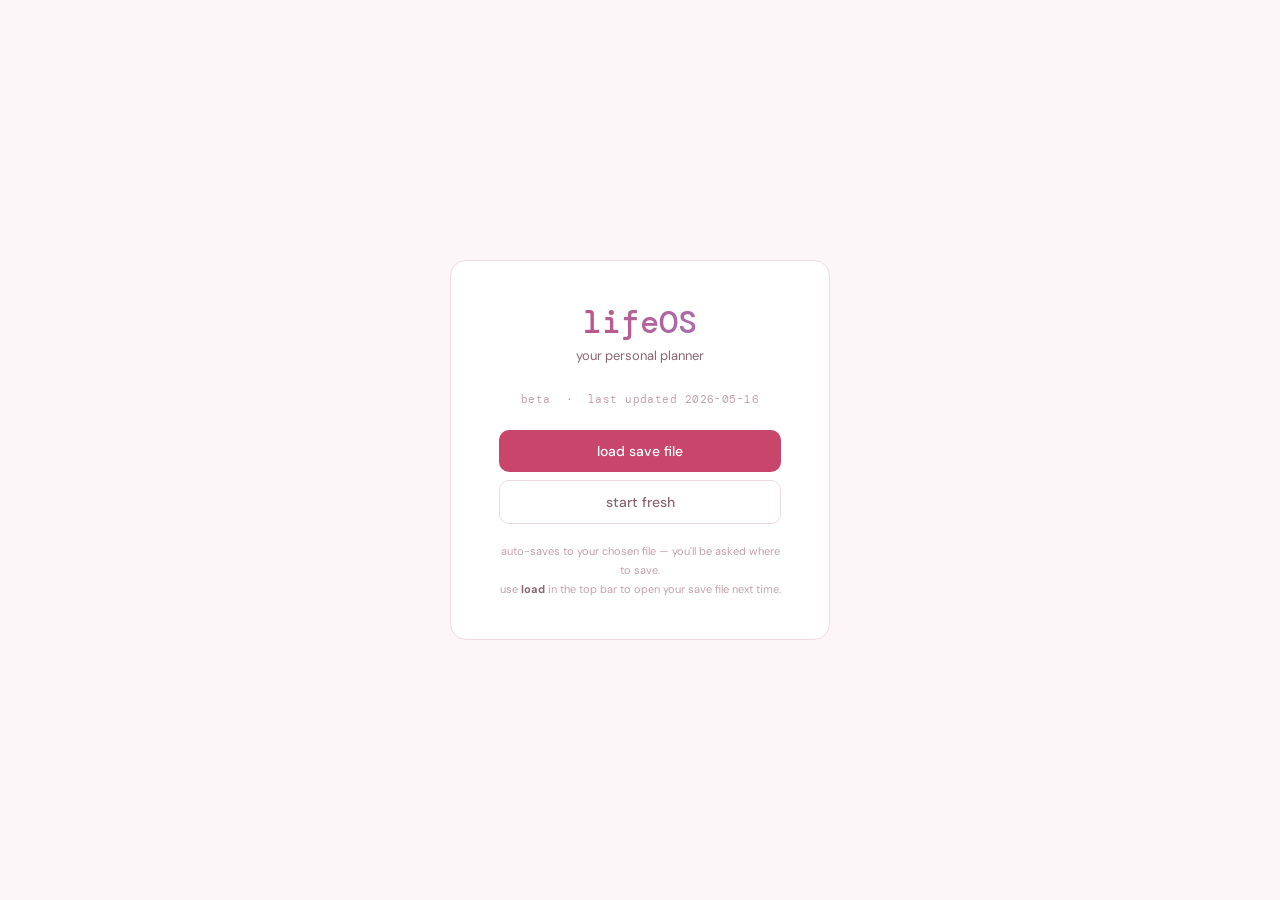
<file: index.html>
<!DOCTYPE html>
<html lang="en">
<head>
<meta charset="UTF-8">
<meta name="viewport" content="width=device-width, initial-scale=1.0">
<title>lifeOS</title>
<script>if(/Mobi|Android|iPhone|iPad/i.test(navigator.userAgent))window.location.replace('mobile.html');</script>
<link rel="stylesheet" href="desktop.css">
</head>
<body>

<!-- SPLASH -->
<div id="splash">
  <div class="splash-card">
    <div class="splash-logo">life<span style="color:var(--accent)">OS</span></div>
    <div class="splash-sub">your personal planner</div>
    <div class="splash-version">beta &nbsp;·&nbsp; last updated 2026-05-16</div>
    <input type="file" accept=".json" id="splash-file-input" onchange="loadFile(event)" style="display:none">
    <button class="splash-btn primary" onclick="document.getElementById('splash-file-input').click()">load save file</button>
    <button class="splash-btn ghost" onclick="startFresh()">start fresh</button>
    <div class="splash-hint">
      auto-saves to your chosen file — you'll be asked where to save.<br>
      use <strong style="color:var(--text2)">load</strong> in the top bar to open your save file next time.
    </div>
  </div>
</div>

<!-- APP -->
<div id="app" style="display:none;flex-direction:column;height:100vh">

  <div class="topbar">
    <span class="logo" onclick="cursor=new Date(today);setView('week')" style="cursor:pointer" title="jump to today">life<span>OS</span></span>
    <div class="vbtns">
      <button class="vbtn active" onclick="setView('week')">week</button>
      <button class="vbtn" onclick="setView('month')">month</button>
      <button class="vbtn" onclick="setView('year')">year</button>
      <button class="vbtn" onclick="setView('finance')">finance</button>
      <button class="vbtn" onclick="setView('savings')">savings</button>
      <button class="vbtn" id="period-vbtn" onclick="setView('period')" style="display:none">period</button>
    </div>
    <div class="spacer"></div>
    <div class="nav-wrap">
      <button class="nav-btn" onclick="nav(-1)">←</button>
      <span class="period" id="period-label"></span>
      <button class="nav-btn" onclick="nav(1)">→</button>
    </div>
    <div style="display:flex;align-items:center;gap:6px;margin-left:12px;padding-left:12px;border-left:1px solid var(--border)">
      <span id="saved-indicator" style="opacity:0;transition:opacity .5s;font-size:11px;color:var(--text2);font-family:var(--mono)">✓ saved</span>
      <button id="manual-save-btn" class="save-btn" onclick="saveData()" style="display:none">💾 save</button>
      <label class="load-lbl">load<input type="file" accept=".json" onchange="loadFile(event)" style="display:none"></label>
      <button class="load-lbl" onclick="openSearchModal()" title="Search events (/)">search</button>
      <button class="load-lbl" onclick="openSettingsModal()" title="Settings">settings</button>
    </div>
  </div>

  <div class="app-shell">
    <div class="panel" id="main-panel"></div>
    <div class="sidebar" id="sidebar">
      <div class="stabs">
        <button class="stab active" onclick="setSTab('notes')">notes</button>
        <button class="stab" onclick="setSTab('upcoming')">upcoming</button>
        <button class="stab" onclick="setSTab('countdowns')">countdowns</button>
        <button class="sidebar-toggle" id="sidebar-toggle-btn" onclick="toggleSidebar()" title="Toggle sidebar">‹</button>
      </div>
      <div class="sidebar-body" id="sidebar-body"></div>
    </div>
  </div>

</div><!-- /app -->

<!-- MODAL -->
<div id="modal-overlay" class="modal-overlay" style="display:none" onclick="if(event.target===this)closeModal()">
  <div class="modal" id="modal-content"></div>
</div>

<script src="desktop.js"></script>
</body>
</html>
</file>
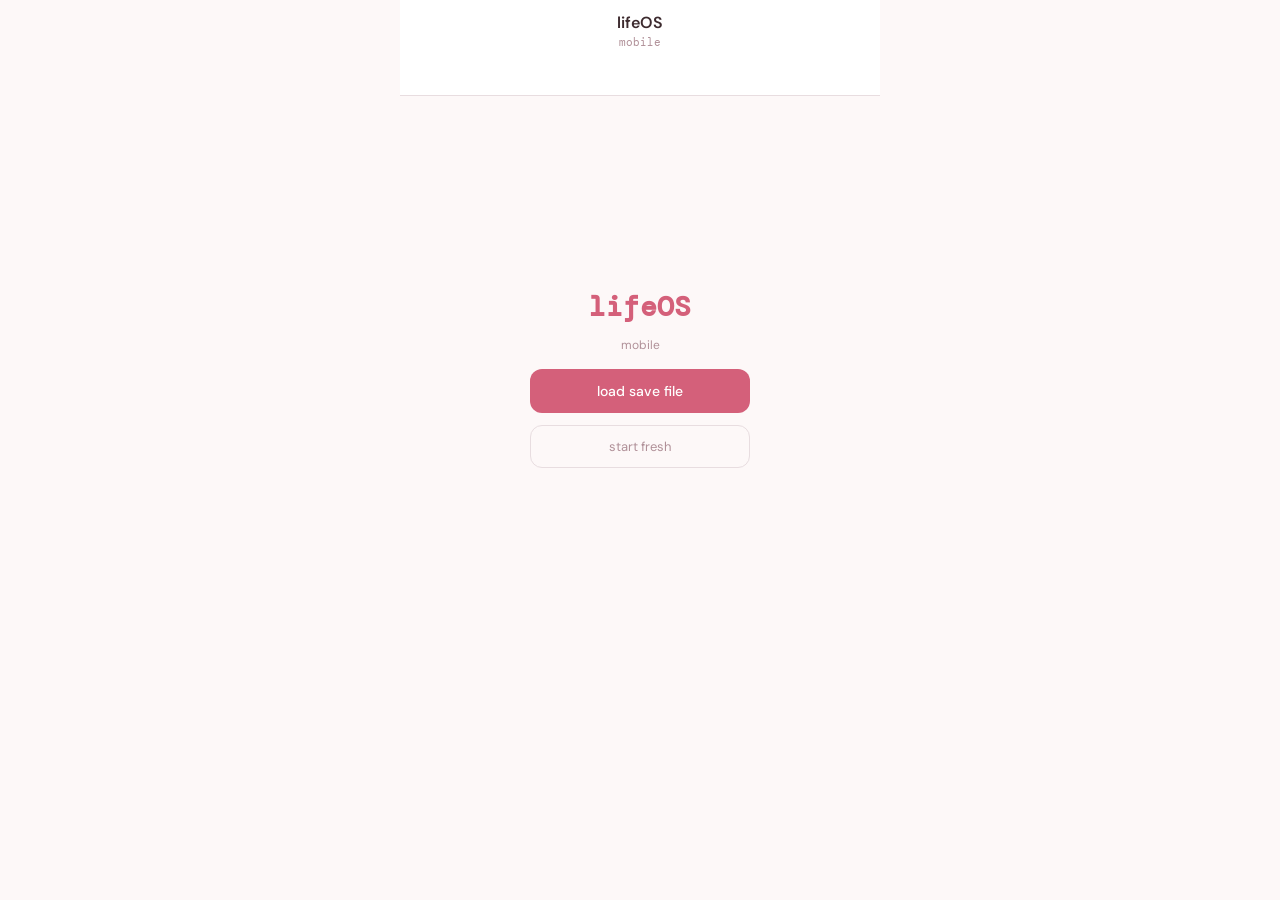
<file: mobile.html>
<!DOCTYPE html>
<html lang="en">
<head>
  <meta charset="UTF-8">
  <meta name="viewport" content="width=device-width, initial-scale=1.0, maximum-scale=1.0, user-scalable=no">
  <meta name="apple-mobile-web-app-capable" content="yes">
  <meta name="apple-mobile-web-app-status-bar-style" content="default">
  <title>lifeOS</title>
  <link rel="preconnect" href="https://fonts.googleapis.com">
  <link href="https://fonts.googleapis.com/css2?family=DM+Mono:wght@400;500&family=DM+Sans:wght@400;500;600&display=swap" rel="stylesheet">
  <link rel="stylesheet" href="mobile.css">
</head>
<body>

<div id="app">

  <header id="m-header">
    <!-- rendered by mobile-app.js -->
  </header>

  <main id="m-content">
    <!-- rendered by mobile-app.js -->
  </main>

  <nav id="m-nav">
    <button class="m-tab active" data-tab="day" onclick="setTab('day')">
      <svg viewBox="0 0 24 24"><rect x="3" y="4" width="18" height="18" rx="2"/><line x1="16" y1="2" x2="16" y2="6"/><line x1="8" y1="2" x2="8" y2="6"/><line x1="3" y1="10" x2="21" y2="10"/><line x1="9" y1="15" x2="9" y2="15" stroke-width="2.5" stroke-linecap="round"/></svg>
      Day
    </button>
    <button class="m-tab" data-tab="week" onclick="setTab('week')">
      <svg viewBox="0 0 24 24"><line x1="3" y1="6" x2="21" y2="6"/><line x1="3" y1="12" x2="21" y2="12"/><line x1="3" y1="18" x2="21" y2="18"/></svg>
      Week
    </button>
    <button class="m-tab" data-tab="year" onclick="setTab('year')">
      <svg viewBox="0 0 24 24"><circle cx="12" cy="12" r="9"/><polyline points="12 6 12 12 16 14"/></svg>
      Year
    </button>
    <button class="m-tab" data-tab="finance" onclick="setTab('finance')">
      <svg viewBox="0 0 24 24"><line x1="12" y1="2" x2="12" y2="22"/><path d="M17 5H9.5a3.5 3.5 0 0 0 0 7h5a3.5 3.5 0 0 1 0 7H6"/></svg>
      Finance
    </button>
    <button class="m-tab" data-tab="search" onclick="setTab('search')">
      <svg viewBox="0 0 24 24"><circle cx="11" cy="11" r="8"/><line x1="21" y1="21" x2="16.65" y2="16.65"/></svg>
      Search
    </button>
    <button class="m-tab" onclick="exportData()" style="color:var(--text3)">
      <svg viewBox="0 0 24 24"><path d="M21 15v4a2 2 0 0 1-2 2H5a2 2 0 0 1-2-2v-4"/><polyline points="17 8 12 3 7 8"/><line x1="12" y1="3" x2="12" y2="15"/></svg>
      Export
    </button>
  </nav>

</div>

<div class="saved-toast" id="saved-toast">✓ saved</div>

<script src="mobile.js"></script>

</body>
</html>
</file>
<file: desktop.css>
@import url('https://fonts.googleapis.com/css2?family=DM+Mono:wght@300;400;500&family=DM+Sans:wght@300;400;500;600&display=swap');
:root{
  --bg:#fdf6f8;--surface:#fff;--surface2:#fdf0f3;--border:#f0d9e0;--border2:#ddb8c4;
  --text:#2d1f25;--text2:#8a6672;--text3:#c4a0aa;
  --accent:#c8456c;--accent-light:#fce8ee;
  --lavender:#e8e0f5;--lavender-text:#9b7ec8;
  --tsumitate:#e85a8a;--growth:#5a8fc8;
  --c-work:#c8456c;--c-life:#5a8fc8;--c-learn:#c87a3a;--c-travel:#4a8a5a;
  --good:#2d5a3d;--good-soft:#e6f0ea;--bad:#8b2c2c;--bad-soft:#f6e3e3;
  --c-income:#2d5a3d;--c-fixed:#86AFC5;--c-food:#C79A9A;--c-transport:#B8C89A;--c-necessities:#D1B36A;--c-optional:#B7A6B5;
  --radius:8px;--radius-lg:14px;
  --mono:'DM Mono',monospace;--sans:'DM Sans',sans-serif;
  --fs-base:15px;--fs-sm:13px;--fs-xs:11px;
}
*{box-sizing:border-box;margin:0;padding:0}
body{font-family:var(--sans);background:var(--bg);color:var(--text);font-size:var(--fs-base);height:100vh;display:flex;flex-direction:column;overflow:hidden}

/* TOPBAR */
.topbar{display:flex;align-items:center;gap:6px;padding:8px 16px;background:var(--surface);border-bottom:1px solid var(--border);flex-shrink:0}
.logo{font-family:var(--mono);font-size:14px;font-weight:500;letter-spacing:-.02em;margin-right:12px}.logo span{color:var(--accent)}
.vbtns{display:flex;border:1px solid var(--border);border-radius:20px;overflow:hidden}
.vbtn{padding:4px 14px;background:none;border:none;cursor:pointer;font-family:var(--sans);font-size:var(--fs-sm);color:var(--text2);border-right:1px solid var(--border);transition:.15s}.vbtn:last-child{border-right:none}.vbtn.active{background:var(--accent);color:#fff}
.spacer{flex:1}
.nav-wrap{display:flex;align-items:center;gap:8px}
.nav-btn{background:none;border:1px solid var(--border);border-radius:4px;padding:3px 10px;cursor:pointer;font-size:14px;color:var(--text2)}
.period{font-family:var(--mono);font-size:var(--fs-sm);min-width:160px;text-align:center}
.save-btn{padding:5px 16px;background:var(--accent);color:#fff;border:none;border-radius:20px;font-family:var(--sans);font-size:var(--fs-sm);font-weight:500;cursor:pointer}
.load-lbl{padding:5px 14px;background:none;border:1px solid var(--border);border-radius:20px;font-family:var(--sans);font-size:var(--fs-sm);color:var(--text2);cursor:pointer}

/* LAYOUT */
.app-shell{display:flex;flex:1;overflow:hidden}
.panel{flex:1;overflow-y:auto;padding:14px;display:flex;flex-direction:column;min-height:0}
.sidebar{width:250px;border-left:1px solid var(--border);background:var(--surface);display:flex;flex-direction:column;overflow:hidden;transition:width .2s ease}
.sidebar.collapsed{width:28px}
.sidebar.collapsed .sidebar-body{display:none}
.sidebar.collapsed .stab{display:none}
.stabs{display:flex;border-bottom:1px solid var(--border);flex-shrink:0}
.stab{flex:1;padding:8px 4px;background:none;border:none;font-family:var(--sans);font-size:var(--fs-sm);color:var(--text2);cursor:pointer;border-bottom:2px solid transparent}.stab.active{color:var(--text);border-bottom-color:var(--text)}
.sidebar-toggle{background:none;border:none;color:var(--text3);cursor:pointer;padding:8px 12px;font-size:var(--fs-base);flex-shrink:0;line-height:1}.sidebar-toggle:hover{color:var(--text)}
.sidebar-body{flex:1;overflow-y:auto;padding:10px}

/* NOTES */
.note-card{background:var(--surface2);border:1px solid var(--border);border-radius:var(--radius);padding:8px;margin-bottom:6px}
.note-toolbar{display:flex;gap:4px;margin-bottom:4px}
.note-fmt-btn{background:none;border:1px solid var(--border);border-radius:3px;padding:1px 6px;font-size:var(--fs-xs);cursor:pointer;color:var(--text2);font-family:var(--sans);line-height:1.4}
.note-fmt-btn:hover{background:var(--surface);border-color:var(--accent)}
.note-content{outline:none;font-family:var(--sans);font-size:var(--fs-base);color:var(--text);min-height:48px;line-height:1.5;word-break:break-word}
.note-content:empty:before{content:attr(data-placeholder);color:var(--text3);pointer-events:none}
.note-meta{font-size:var(--fs-xs);color:var(--text3);font-family:var(--mono);margin-top:4px;display:flex;justify-content:space-between}
.icon-btn{background:none;border:none;cursor:pointer;color:var(--text3);font-size:var(--fs-xs);padding:0 2px}
.add-btn{width:100%;padding:7px;background:none;border:1px dashed var(--border2);border-radius:var(--radius);color:var(--text2);cursor:pointer;font-family:var(--sans);font-size:var(--fs-sm);margin-top:6px}

/* EVENT PILL */
.evt-pill{display:inline-flex;align-items:center;gap:4px;font-size:var(--fs-sm);border-radius:3px;padding:2px 8px;margin:2px 0}
.evt-pill button{background:none;border:none;cursor:pointer;color:inherit;opacity:.6;font-size:var(--fs-sm);padding:0;line-height:1}


/* SPEND */
.spend-day-grid{display:grid;grid-template-columns:1fr 1fr;gap:6px;padding:10px 14px}
.spend-cat{background:var(--surface2);border:1px solid var(--border);border-radius:var(--radius);padding:6px 8px}
.spend-cat-label{font-size:var(--fs-xs);color:var(--text2);margin-bottom:2px;display:flex;align-items:center;gap:4px}
.spend-cat-dot{width:6px;height:6px;border-radius:50%;flex-shrink:0}
.spend-expr-input{width:100%;background:none;border:none;outline:none;font-family:var(--mono);font-size:var(--fs-sm);font-weight:500;color:var(--text)}.spend-expr-input::placeholder{color:var(--text3);font-weight:300;font-size:var(--fs-xs)}
.spend-breakdown{font-size:var(--fs-xs);color:var(--text3);font-family:var(--mono);margin-top:1px}
.spend-total-row{padding:8px 14px;border-top:1px solid var(--border);display:flex;justify-content:space-between;align-items:center}

/* WEEK */
.week-shell{display:grid;grid-template-columns:90px repeat(7,1fr);column-gap:5px;overflow-x:auto;flex-shrink:0;min-width:500px}

.week-col{background:var(--surface);border:1px solid var(--border);border-radius:var(--radius-lg);padding:8px;display:flex;flex-direction:column;gap:4px;overflow-y:auto;height:200px;margin-bottom:10px}
.week-col.today-col{border-color:var(--accent);border-width:1.5px}
.week-col.focus-col{background:#fce8ee;border-color:#c2607a;border-width:1.5px}
.wc-head{text-align:center;padding-bottom:6px;border-bottom:1px solid var(--border);margin-bottom:2px;flex-shrink:0;cursor:pointer}
.wc-dow{font-size:var(--fs-xs);text-transform:uppercase;letter-spacing:.08em;color:var(--text2)}
.wc-num{font-family:var(--mono);font-size:20px;font-weight:300}
.wc-task{font-size:var(--fs-sm);background:var(--surface2);border:1px solid var(--border);border-radius:4px;padding:4px 7px;cursor:pointer;line-height:1.4;word-break:break-word;display:flex;align-items:flex-start;gap:4px}
.wc-task.done{text-decoration:line-through;opacity:.4}
.wc-task-text{flex:1}
.wc-task-del{opacity:0;transition:.1s;flex-shrink:0;font-size:var(--fs-xs)}.wc-task:hover .wc-task-del{opacity:.5}
.wc-task-input{width:100%;background:none;border:none;border-bottom:1px dashed var(--border);outline:none;font-family:var(--sans);font-size:var(--fs-sm);color:var(--text2);padding:3px 2px;flex-shrink:0}
.wc-spend{font-family:var(--mono);font-size:var(--fs-xs);color:var(--text3);padding-top:4px;border-top:1px solid var(--border);margin-top:auto;flex-shrink:0}
.wk-spend-toggle{display:flex;align-items:center;justify-content:space-between;padding:4px 2px;flex-shrink:0}
.wk-sp-corner{font-size:var(--fs-xs);font-weight:600;text-transform:uppercase;letter-spacing:.05em;color:var(--text3);padding:5px 8px;border-right:1px solid var(--border);border-bottom:1px solid var(--border2);border-top:2px solid var(--border2);background:var(--surface2);display:flex;align-items:center}
.wk-sp-hdr{font-family:var(--mono);font-size:var(--fs-xs);text-align:center;padding:4px 2px;border-right:1px solid var(--border);border-bottom:1px solid var(--border2);border-top:2px solid var(--border2);background:var(--surface2);color:var(--text2);display:flex;flex-direction:column;align-items:center;gap:1px}
.wk-sp-hdr-n{font-size:var(--fs-sm);color:var(--text);font-weight:500}
.wk-sp-lab{font-size:var(--fs-xs);padding:3px 8px;border-right:1px solid var(--border);border-bottom:1px solid var(--border);background:var(--surface2);display:flex;flex-direction:column;gap:1px;justify-content:center}
.wk-sp-jp{color:var(--text);font-weight:500;font-size:var(--fs-xs)}
.wk-sp-en{color:var(--text3);font-size:var(--fs-xs)}
.wk-sp-cell{border-right:1px solid var(--border);border-bottom:1px solid var(--border)}
.wk-sp-inp{width:100%;border:none;outline:none;background:none;font-family:var(--mono);font-size:var(--fs-xs);text-align:right;padding:4px 5px;color:var(--text)}.wk-sp-inp:focus{background:var(--accent-light)}.wk-sp-inp::-webkit-inner-spin-button,.wk-sp-inp::-webkit-outer-spin-button{-webkit-appearance:none}
.wk-sp-log{width:100%;font-family:var(--mono);font-size:var(--fs-xs);text-align:right;padding:4px 5px;color:var(--text);cursor:pointer;min-height:22px;box-sizing:border-box}.wk-sp-log:hover{background:var(--accent-light)}
.sl-list{display:flex;flex-direction:column;gap:4px;margin-bottom:8px;max-height:200px;overflow-y:auto}
.sl-item{display:flex;align-items:center;gap:6px;font-size:var(--fs-sm);padding:4px 0;border-bottom:1px solid var(--border)}
.sl-item-label{flex:1;color:var(--text2)}
.sl-item-amount{font-family:var(--mono);font-size:var(--fs-xs);color:var(--text)}
.sl-del{background:none;border:none;color:var(--text3);cursor:pointer;font-size:14px;padding:0 2px;line-height:1}.sl-del:hover{color:var(--bad)}
.sl-total{font-family:var(--mono);font-size:var(--fs-sm);text-align:right;color:var(--text2);margin-bottom:10px;padding-top:4px;border-top:1px solid var(--border2)}
.sl-add-row{display:flex;gap:6px;align-items:center;margin-bottom:8px}
.sl-inp{border:1px solid var(--border);border-radius:6px;padding:5px 8px;font-size:var(--fs-sm);font-family:var(--sans);background:var(--bg);color:var(--text);outline:none}.sl-inp:focus{border-color:var(--accent)}
.search-result{display:flex;align-items:center;gap:8px;padding:7px 6px;border-radius:6px;cursor:pointer}.search-result:hover{background:var(--surface2)}
.wk-sp-tot-lab{font-weight:600;border-top:1px solid var(--border2)}
.wk-sp-tot{font-family:var(--mono);font-size:var(--fs-xs);text-align:right;padding:4px 5px;color:var(--text2);background:var(--surface2);border-right:1px solid var(--border);border-top:1px solid var(--border2)}
.wc-evt{font-size:var(--fs-xs);border-radius:3px;padding:2px 6px;flex-shrink:0;display:flex;align-items:center;gap:3px}
.wc-slot{font-size:var(--fs-xs);color:var(--text2);line-height:1.4;padding:1px 0}

/* MONTH */
.month-wrap{flex:1;display:flex;flex-direction:column;min-height:0;overflow:hidden;background:var(--surface);border:1px solid var(--border);border-radius:var(--radius-lg)}
.month-cal-grid{display:grid;grid-template-columns:repeat(7,minmax(0,1fr));grid-auto-rows:1fr;gap:2px;flex:1;min-height:0}
.mh-label{font-size:var(--fs-xs);text-transform:uppercase;letter-spacing:.07em;color:var(--text2);text-align:center;padding:4px 0;font-weight:500}
.mc{background:var(--surface);border:1px solid var(--border);border-radius:4px;min-height:80px;padding:5px;cursor:pointer;transition:border-color .1s;overflow:hidden}.mc:hover{border-color:var(--border2)}.mc.today-mc{border-color:var(--accent);border-width:1.5px}.mc.other{opacity:.3}
.mc-num{font-family:var(--mono);font-size:var(--fs-xs);font-weight:500;margin-bottom:2px}
.mc-item{font-size:var(--fs-xs);border-radius:2px;padding:1px 4px;margin-bottom:1px;word-break:break-word;line-height:1.3}
.mc-spend{font-family:var(--mono);font-size:var(--fs-xs);color:var(--text3);margin-top:2px}
.mc-more{font-size:var(--fs-xs);color:var(--text3);margin-top:1px}


/* YEAR */
.year-grid{display:grid;grid-template-columns:repeat(3,1fr);gap:12px}
.ymb{background:var(--surface);border:1px solid var(--border);border-radius:var(--radius-lg);overflow:hidden}
.ymb-head{padding:8px 10px;border-bottom:1px solid var(--border);font-weight:500;font-size:var(--fs-sm);display:flex;align-items:center;justify-content:space-between}
.ymb-month-name{font-family:var(--mono)}
.ymb-mini-grid{display:grid;grid-template-columns:repeat(7,1fr);gap:1px;padding:6px 8px}
.ymb-mini-dow{font-size:var(--fs-xs);text-align:center;color:var(--text3);text-transform:uppercase}
.ymb-mini-day{font-size:var(--fs-xs);text-align:center;padding:2px;border-radius:3px;color:var(--text2);cursor:pointer}
.ymb-mini-day.has-ev{background:var(--accent-light);color:var(--accent)}
.ymb-mini-day.has-task{background:var(--lavender);color:var(--lavender-text)}
.ymb-mini-day.has-slot{background:#e8eef5;color:#2c4a6e}
.ymb-mini-day.is-today{background:var(--accent);color:#fff;border-radius:4px}
.ymb-mini-day.other{opacity:.2}
.ymb-goals{border-top:1px solid var(--border);padding:6px 8px}
.ymb-goal-row{display:flex;align-items:center;gap:5px;border-bottom:1px solid var(--border);padding:3px 0}.ymb-goal-row:last-child{border-bottom:none}
.ymb-goal-icon{font-size:var(--fs-xs);width:14px;flex-shrink:0;color:var(--text3)}
.ymb-goal-input{flex:1;background:none;border:none;outline:none;font-family:var(--sans);font-size:var(--fs-xs);color:var(--text)}.ymb-goal-input::placeholder{color:var(--text3)}
.ymb-summary{border-top:1px solid var(--border);padding:4px 8px;font-size:var(--fs-xs);color:var(--text3);font-family:var(--mono)}

/* MULTIYEAR */
.my-year-section{background:var(--surface);border:1px solid var(--border);border-radius:var(--radius-lg);overflow:hidden;margin-bottom:16px}
.my-year-focused{border-color:var(--accent);box-shadow:0 0 0 1px var(--accent)}
.my-year-hdr{display:flex;align-items:center;gap:10px;padding:10px 14px;border-bottom:1px solid var(--border);background:var(--surface2)}
.my-year-num{font-family:var(--mono);font-size:18px;font-weight:500}
.my-year-age{font-size:var(--fs-xs);color:var(--text2)}

/* YEAR REDESIGN */
.year-strip{display:flex;gap:6px;padding:2px 0 10px;overflow-x:auto;scrollbar-width:none;flex-shrink:0}
.year-strip::-webkit-scrollbar{display:none}
.year-strip-card{flex:0 0 auto;width:62px;background:var(--surface);border:1px solid var(--border);border-radius:var(--radius);padding:6px 4px;cursor:pointer;text-align:center;transition:.1s}.year-strip-card:hover{border-color:var(--border2);background:var(--surface2)}.year-strip-card.year-strip-cur{border-color:var(--accent);background:var(--accent-light)}
.year-strip-year{font-family:var(--mono);font-size:var(--fs-xs);font-weight:500;color:var(--text)}
.year-strip-age{font-size:var(--fs-xs);color:var(--text3);margin-bottom:4px}
.year-strip-dots{display:flex;flex-wrap:wrap;justify-content:center;min-height:12px;gap:2px}
.year-card-hdr{display:grid;grid-template-columns:auto 1fr auto;gap:12px;align-items:center;padding:10px 14px;border-bottom:1px solid var(--border);background:var(--surface2)}
.year-card-left{display:flex;flex-wrap:wrap;align-items:center;gap:6px}
.year-cat-badges{display:flex;flex-wrap:wrap;gap:4px}
.year-cat-badge{font-size:var(--fs-xs);font-family:var(--mono);padding:1px 6px;border-radius:10px;font-weight:500}
.year-cat-work{background:#f8e0e5;color:var(--c-work)}.year-cat-life{background:#deeaf8;color:var(--c-life)}.year-cat-learn{background:#f8ece0;color:var(--c-learn)}.year-cat-travel{background:#ddf0e5;color:var(--c-travel)}
.year-card-center{min-width:0}
.year-summary-inp{width:100%;background:none;border:1px solid transparent;outline:none;font-family:var(--sans);font-size:var(--fs-sm);color:var(--text);padding:3px 6px;border-radius:4px}.year-summary-inp:hover{border-color:var(--border)}.year-summary-inp:focus{background:var(--surface);border-color:var(--border2)}.year-summary-inp::placeholder{color:var(--text3)}
.year-card-right{min-width:130px}
.year-hdr-nisa{display:flex;flex-direction:column;gap:4px}
.year-hdr-nisa-bar{height:4px;background:var(--border);border-radius:2px;overflow:hidden}
.year-hdr-nisa-fill{height:100%;background:linear-gradient(90deg,var(--tsumitate),var(--growth));border-radius:2px}
.year-hdr-nisa-vals{display:flex;gap:6px;align-items:center;font-family:var(--mono);font-size:var(--fs-xs)}
.year-hdr-nisa-v{color:var(--text);font-weight:500}.year-hdr-nisa-p{color:var(--text3)}.year-hdr-nisa-d{color:var(--c-travel);font-weight:500}
.year-timeline{padding:8px 14px 10px;border-top:1px solid var(--border)}
.year-tl-header{display:grid;grid-template-columns:repeat(12,1fr);margin-bottom:4px}
.year-tl-mlabel{font-size:var(--fs-xs);text-transform:uppercase;letter-spacing:.05em;color:var(--text3);font-family:var(--mono);padding:0 2px;border-right:1px solid var(--border);padding-bottom:3px}.year-tl-mlabel:last-child{border-right:none}
.year-tl-track{display:grid;grid-template-columns:repeat(12,1fr);gap:2px;margin-bottom:2px;min-height:18px}
.year-tl-chip{display:flex;align-items:center;gap:3px;padding:2px 5px;border-radius:4px;overflow:hidden;min-width:0}
.year-tl-dot{width:5px;height:5px;border-radius:50%;flex-shrink:0}
.year-tl-txt{font-size:var(--fs-xs);white-space:nowrap;overflow:hidden;text-overflow:ellipsis;min-width:0;font-family:var(--sans)}
.year-tl-work{background:#f8e0e5}.year-tl-work .year-tl-dot{background:var(--c-work)}.year-tl-work .year-tl-txt{color:var(--c-work)}
.year-tl-life{background:#deeaf8}.year-tl-life .year-tl-dot{background:var(--c-life)}.year-tl-life .year-tl-txt{color:var(--c-life)}
.year-tl-learn{background:#f8ece0}.year-tl-learn .year-tl-dot{background:var(--c-learn)}.year-tl-learn .year-tl-txt{color:var(--c-learn)}
.year-tl-travel{background:#ddf0e5}.year-tl-travel .year-tl-dot{background:var(--c-travel)}.year-tl-travel .year-tl-txt{color:var(--c-travel)}
.year-tl-other{background:var(--surface2)}.year-tl-other .year-tl-dot{background:var(--text3)}.year-tl-other .year-tl-txt{color:var(--text2)}
.year-footer{display:grid;grid-template-columns:repeat(3,1fr);border-top:1px dashed var(--border2);padding:8px 14px;gap:12px}
.year-footer-col{display:flex;align-items:center;gap:6px;min-width:0}
.year-footer-icon{font-size:var(--fs-xs);color:var(--text3);flex-shrink:0;width:12px}
.year-footer-inp{flex:1;background:none;border:1px solid transparent;outline:none;font-family:var(--sans);font-size:var(--fs-xs);color:var(--text);padding:2px 4px;border-radius:4px;min-width:0}.year-footer-inp:hover{border-color:var(--border)}.year-footer-inp:focus{background:var(--surface);border-color:var(--border2)}.year-footer-inp::placeholder{color:var(--text3)}
.year-collapsed{display:flex;align-items:center;gap:10px;padding:8px 14px;cursor:pointer;transition:.1s}.year-collapsed:hover{background:var(--surface2)}
.year-collapsed-meta{flex:1;font-size:var(--fs-xs);color:var(--text2);font-family:var(--mono);white-space:nowrap;overflow:hidden;text-overflow:ellipsis}
.year-collapsed-expand{font-size:var(--fs-xs);color:var(--text3);flex-shrink:0}

/* SAVINGS */
.savings-wrap{display:flex;flex-direction:column;gap:12px}
.savings-card{background:var(--surface);border:1px solid var(--border);border-radius:var(--radius-lg);padding:14px}
.savings-title{font-size:var(--fs-xs);font-weight:500;text-transform:uppercase;letter-spacing:.06em;color:var(--text2);margin-bottom:10px}
.nisa-projections{display:grid;grid-template-columns:repeat(auto-fill,minmax(100px,1fr));gap:6px}
.nisa-proj-card{background:var(--surface2);border:1px solid var(--border);border-radius:var(--radius);padding:8px}
.nisa-proj-year{font-family:var(--mono);font-size:var(--fs-xs);color:var(--text2)}
.nisa-proj-age{font-size:var(--fs-xs);color:var(--text3);margin-bottom:4px}
.nisa-proj-val{font-family:var(--mono);font-size:var(--fs-sm);font-weight:500;color:var(--accent)}
.nisa-proj-contrib{font-size:var(--fs-xs);color:var(--text3);font-family:var(--mono)}
.nisa-hero{display:flex;gap:12px;background:var(--surface2);border:1px solid var(--border);border-radius:var(--radius);padding:14px;margin-bottom:10px}
.nisa-hero-stat{flex:1;min-width:0}
.nisa-hero-lab{font-size:var(--fs-xs);color:var(--text3);text-transform:uppercase;letter-spacing:.05em;margin-bottom:3px}
.nisa-hero-big{font-family:var(--mono);font-size:16px;font-weight:600;color:var(--text)}
.nisa-hero-sub{font-size:var(--fs-xs);color:var(--text3);margin-top:2px}
.nisa-prog{display:flex;height:5px;border-radius:3px;overflow:hidden;background:var(--border);margin-top:5px}
.nisa-prog-t{background:var(--accent);height:100%}
.nisa-prog-g{background:#2c4a6e;height:100%}
.nisa-leg{display:flex;gap:8px;margin-top:4px}
.nisa-2col{display:grid;grid-template-columns:1fr 1fr;gap:8px;margin-bottom:10px}
.nisa-panel{background:var(--surface2);border:1px solid var(--border);border-radius:var(--radius);padding:10px}
.nisa-phdr{font-size:var(--fs-xs);font-weight:600;text-transform:uppercase;letter-spacing:.05em;margin-bottom:4px}
.nisa-panel.ts .nisa-phdr{color:var(--accent)}
.nisa-panel.gr .nisa-phdr{color:#2c4a6e}
.nisa-tl-row{display:flex;align-items:center;gap:5px;margin-bottom:5px}
.nisa-tl-year{font-family:var(--mono);font-size:var(--fs-xs);color:var(--text2);width:36px;flex-shrink:0}
.nisa-tl-inp{flex:1;min-width:0;border:1px solid var(--border);border-radius:4px;padding:3px 6px;font-family:var(--mono);font-size:var(--fs-xs);background:var(--surface);color:var(--text);outline:none}
.nisa-tl-annot{font-size:var(--fs-xs);color:var(--text3);white-space:nowrap}
.nisa-tl-x{background:none;border:none;cursor:pointer;color:var(--text3);font-size:14px;line-height:1;padding:0 2px;flex-shrink:0}
.nisa-tl-skip{font-size:var(--fs-xs);color:var(--text3);padding:3px 0;cursor:pointer;user-select:none}
.nisa-tl-add{width:100%;padding:4px;background:none;border:1px dashed var(--border2);border-radius:4px;font-family:var(--sans);font-size:var(--fs-xs);color:var(--text2);cursor:pointer;margin-top:2px}
.nisa-config-row{display:flex;gap:16px;align-items:flex-start;margin-top:12px}
.nisa-config-left{flex:0 0 180px}
.nisa-config-right{flex:1;min-width:0}
.nisa-snaps-scroll{max-height:180px;overflow-y:auto}
.nisa-meta{display:grid;grid-template-columns:1fr;gap:6px;margin-bottom:0}
.nisa-meta-cell{background:var(--surface2);border:1px solid var(--border);border-radius:var(--radius);padding:8px}
.nisa-meta-lab{font-size:var(--fs-xs);color:var(--text3);margin-bottom:3px}
.nisa-snaps{width:100%;border-collapse:collapse;font-size:var(--fs-xs)}
.nisa-snaps th{font-size:var(--fs-xs);color:var(--text3);font-weight:500;text-align:left;padding:3px 5px;border-bottom:1px solid var(--border)}
.nisa-snap-row td{padding:4px 5px;border-bottom:1px solid var(--border);vertical-align:middle}
.nisa-snap-year{font-family:var(--mono);font-weight:500;color:var(--text)}
.nisa-snap-bar{display:inline-flex;height:4px;border-radius:2px;overflow:hidden;background:var(--border);width:56px;vertical-align:middle}
.nisa-settings{display:grid;grid-template-columns:1fr 1fr 1fr;gap:8px;margin-bottom:12px}
.nisa-setting{display:flex;flex-direction:column;gap:3px}
.nisa-setting label{font-size:var(--fs-xs);color:var(--text2)}
.nisa-setting input{border:1px solid var(--border);border-radius:4px;padding:4px 8px;font-family:var(--mono);font-size:var(--fs-sm);background:var(--surface2);color:var(--text);outline:none}
.curr-grid{display:grid;grid-template-columns:repeat(4,1fr);gap:6px}
.curr-card{background:var(--surface2);border:1px solid var(--border);border-radius:var(--radius);padding:8px}
.curr-code{font-family:var(--mono);font-size:var(--fs-xs);font-weight:500;color:var(--text2);margin-bottom:2px}
.curr-input{width:100%;background:none;border:none;outline:none;font-family:var(--mono);font-size:14px;font-weight:500;color:var(--text)}
.curr-jpy{font-size:var(--fs-xs);color:var(--text3);font-family:var(--mono);margin-top:2px}
.savings-collapse{overflow:hidden}
.savings-collapse-head{display:flex;align-items:center;gap:12px;cursor:pointer;user-select:none}
.savings-collapse-head:hover .savings-collapse-chevron{color:var(--text)}
.savings-collapse-names{flex:1;min-width:0}
.savings-collapse-sub{font-size:var(--fs-xs);color:var(--text3);margin-top:2px}
.savings-collapse-total{font-family:var(--mono);font-size:var(--fs-sm);font-weight:500;color:var(--text);white-space:nowrap}
.savings-collapse-chevron{font-size:var(--fs-xs);color:var(--text3);transition:transform .2s;flex-shrink:0}
.savings-collapse.open .savings-collapse-chevron{transform:rotate(180deg)}
.savings-collapse-body{display:none;border-top:1px solid var(--border);margin-top:10px;padding-top:10px}
.savings-collapse.open .savings-collapse-body{display:block}
.savings-total-row{border-top:1px solid var(--border);padding-top:8px;margin-top:8px;display:flex;justify-content:space-between;align-items:center;gap:12px}
.savings-total-row span:first-child{font-size:var(--fs-xs);color:var(--text2)}
.savings-total-row span:last-child{font-family:var(--mono);font-size:var(--fs-sm);font-weight:500;color:var(--text)}
.bond-grid{display:grid;grid-template-columns:repeat(2,minmax(0,1fr));gap:8px}
.bond-card{background:var(--surface2);border:1px solid var(--border);border-radius:var(--radius);padding:10px;min-width:0}
.bond-card-head{display:flex;justify-content:space-between;align-items:center;gap:10px;margin-bottom:6px}

/* FINANCE */
.fin-wrap{display:flex;flex-direction:column;gap:10px}
.fin-hero{display:grid;grid-template-columns:1.1fr 1fr 1.4fr;gap:24px;background:var(--surface);border:1px solid var(--border);border-radius:var(--radius-lg);padding:18px 22px;align-items:start}
.fin-hero-label{font-size:var(--fs-xs);text-transform:uppercase;letter-spacing:.1em;color:var(--text2);margin-bottom:5px;font-weight:500}
.fin-hero-balance{font-size:24px;font-weight:600;font-variant-numeric:tabular-nums;letter-spacing:-.02em}
.fin-hero-delta{font-size:var(--fs-xs);margin-top:3px;color:var(--text2)}.fin-hero-delta.up{color:var(--c-income)}.fin-hero-delta.down{color:var(--bad)}
.fin-spark{width:100%}
.fin-prop{height:12px;border-radius:99px;overflow:hidden;display:flex;background:var(--border);margin-top:7px}
.fin-prop-leg{display:flex;flex-wrap:wrap;gap:3px 10px;margin-top:6px;font-size:var(--fs-xs);color:var(--text2)}
.fin-prop-leg span{display:inline-flex;align-items:center;gap:4px}.fin-prop-leg i{width:7px;height:7px;border-radius:2px;display:inline-block;flex-shrink:0}.fin-prop-leg b{font-variant-numeric:tabular-nums}
.fin-2col{display:grid;grid-template-columns:1.4fr 1fr;gap:12px;align-items:start}
.fin-left{display:flex;flex-direction:column;gap:8px}
.fin-compare{position:sticky;top:0;background:var(--surface);border:1px solid var(--border);border-radius:var(--radius-lg);padding:14px 16px}
.fin-compare-h{font-size:var(--fs-xs);text-transform:uppercase;letter-spacing:.08em;color:var(--text2);font-weight:600;margin-bottom:10px}
.fin-cg{display:grid;grid-template-columns:1fr 52px 52px 56px;gap:2px 4px;font-size:var(--fs-xs);align-items:center}
.fin-cg-hdr{font-size:var(--fs-xs);color:var(--text2);text-align:right;padding-bottom:3px;border-bottom:1px solid var(--border)}.fin-cg-hdr.l{text-align:left}
.fin-cg-lab{font-size:var(--fs-xs);color:var(--text);padding:3px 0}
.fin-cg-v{text-align:right;font-variant-numeric:tabular-nums;color:var(--text3);font-size:var(--fs-xs)}.fin-cg-v.cur{color:var(--text);font-weight:600}
.fin-cg-total{border-top:1px solid var(--border);padding-top:5px;font-weight:600}
.fin-ytd{margin-top:10px;padding-top:10px;border-top:1px dashed var(--border)}
.fin-ytd-lab{font-size:var(--fs-xs);color:var(--text2);margin-bottom:2px}
.fin-ytd-val{font-size:var(--fs-sm);font-weight:600;font-variant-numeric:tabular-nums;color:var(--c-income)}
.fin-cumnet{margin-top:10px;padding-top:10px;border-top:1px dashed var(--border)}
.fin-cum-row{display:flex;justify-content:space-between;font-size:var(--fs-xs);padding:2px 0;font-variant-numeric:tabular-nums;color:var(--text2)}
.fin-cum-total{border-top:1px solid var(--border);margin-top:4px;padding-top:4px;font-weight:700;color:var(--text)!important;font-size:var(--fs-sm)}
.fin-acc{background:var(--surface);border:1px solid var(--border);border-radius:var(--radius-lg);overflow:hidden}
.fin-acc-head{display:grid;grid-template-columns:12px 1fr auto auto;gap:8px;align-items:center;padding:10px 14px;cursor:pointer;user-select:none;background:var(--surface2)}.fin-acc-head:hover{background:var(--border)}
.fin-acc-chev{color:var(--text3);font-size:var(--fs-xs);transition:transform .15s}.fin-acc.open .fin-acc-chev{transform:rotate(90deg)}
.fin-acc-title{font-size:var(--fs-sm);font-weight:600}.fin-acc-title .jp{color:var(--text3);font-weight:400;margin-left:5px;font-size:var(--fs-xs)}
.fin-acc-meta{font-size:var(--fs-xs);color:var(--text2)}.fin-acc-meta.auto-pill{background:var(--accent-light);color:var(--accent);padding:2px 8px;border-radius:99px;font-size:var(--fs-xs)}
.fin-acc-total{font-size:var(--fs-sm);font-weight:600;font-variant-numeric:tabular-nums}.fin-acc-total.income{color:var(--c-income)}
.fin-acc-body{display:none;border-top:1px solid var(--border);padding:2px 0}.fin-acc.open .fin-acc-body{display:block}
.fin-row{display:grid;grid-template-columns:1fr 130px;gap:10px;align-items:center;padding:6px 14px;border-bottom:1px solid var(--surface2)}.fin-row:last-child{border-bottom:none}.fin-row:hover{background:var(--surface2)}
.fin-row-label{font-size:var(--fs-sm);color:var(--text)}.fin-row-label .en{color:var(--text3);font-size:var(--fs-xs);margin-left:4px}
.fin-inp-wrap{display:flex;align-items:center;gap:4px;background:var(--surface2);border:1px solid var(--border);border-radius:5px;padding:4px 7px;transition:border-color .1s}.fin-inp-wrap:focus-within,.fin-inp-wrap.filled{border-color:var(--accent);background:var(--accent-light)}
.fin-inp-wrap .yen{font-size:var(--fs-xs);color:var(--text3)}
.fin-inp-wrap input{flex:1;border:none;background:transparent;outline:none;font-family:var(--mono);font-size:var(--fs-sm);text-align:right;font-variant-numeric:tabular-nums;color:var(--text);min-width:0}.fin-inp-wrap input::placeholder{color:var(--text3)}
.fin-inp-wrap.negative input{color:#8b2c2c}
.fin-chip-auto{display:flex;align-items:center;justify-content:space-between;border:1px dashed var(--border2);border-radius:5px;padding:4px 7px;background:var(--surface2)}
.fin-chip-auto-badge{font-size:var(--fs-xs);text-transform:uppercase;letter-spacing:.06em;color:var(--text3)}
.fin-chip-auto-val{font-size:var(--fs-sm);font-variant-numeric:tabular-nums;color:var(--text);font-family:var(--mono)}

/* MODAL */
.modal-overlay{position:fixed;inset:0;background:rgba(0,0,0,.35);display:flex;align-items:center;justify-content:center;z-index:500}
.modal{background:var(--surface);border:1px solid var(--border);border-radius:var(--radius-lg);padding:20px;min-width:300px;max-width:420px;width:90%}
.modal-title{font-size:var(--fs-sm);font-weight:500;margin-bottom:14px}
.modal input,.modal textarea{width:100%;border:1px solid var(--border);border-radius:var(--radius);padding:7px 10px;font-family:var(--sans);font-size:var(--fs-sm);background:var(--surface2);color:var(--text);outline:none;margin-bottom:8px}
.modal-row{display:flex;gap:8px;margin-top:4px}
.modal-btn{flex:1;padding:8px;border-radius:var(--radius);border:none;cursor:pointer;font-family:var(--sans);font-size:var(--fs-sm)}
.modal-btn.primary{background:var(--text);color:#fff}
.modal-btn.ghost{background:none;border:1px solid var(--border);color:var(--text2)}

/* SPLASH */
#splash{position:fixed;inset:0;background:var(--bg);display:flex;align-items:center;justify-content:center;z-index:999}
.splash-card{background:var(--surface);border:1px solid var(--border);border-radius:16px;padding:40px 48px;max-width:380px;width:90%;text-align:center}
.splash-logo{font-family:var(--mono);font-size:32px;font-weight:500;margin-bottom:4px;background:linear-gradient(90deg,var(--accent),var(--lavender-text));-webkit-background-clip:text;-webkit-text-fill-color:transparent;background-clip:text}
.splash-sub{font-size:var(--fs-sm);color:var(--text2);margin-bottom:28px}
.splash-btn{display:block;width:100%;padding:12px;border-radius:10px;font-family:var(--sans);font-size:14px;font-weight:500;cursor:pointer;margin-bottom:8px;border:none}
.splash-btn.primary{background:var(--accent);color:#fff}
.splash-btn.ghost{background:none;border:1px solid var(--border);color:var(--text2)}
.splash-version{font-family:var(--mono);font-size:var(--fs-xs);color:var(--text3);margin-bottom:24px;letter-spacing:.04em}
.splash-hint{margin-top:18px;font-size:var(--fs-xs);color:var(--text3);line-height:1.7}

::-webkit-scrollbar{width:4px;height:4px}::-webkit-scrollbar-track{background:transparent}::-webkit-scrollbar-thumb{background:var(--border2);border-radius:2px}

/* ── PERIOD TRACKER ─────────────────────────────────────────────────── */
.pd-stats-row{display:flex;gap:12px;margin-bottom:12px;align-items:stretch;width:100%}
.pd-hero{flex:1;display:flex;flex-direction:column;background:var(--surface);border:1px solid var(--border);border-radius:var(--radius-lg);overflow:hidden}
.pd-today-section{margin-bottom:12px}
.cycle-stat-list{display:flex;flex-direction:column;gap:6px;flex:1;padding:10px 12px 6px}
.cycle-stat-row{display:grid;grid-template-columns:auto 1fr;gap:4px 14px;align-items:start;padding:9px 12px;background:rgba(255,240,246,0.7);border:1px solid rgba(220,95,135,0.15);border-radius:14px}
.cycle-stat-big{font-size:16px;font-weight:700;color:var(--text);font-family:var(--mono);line-height:1.3;white-space:nowrap}
.cycle-stat-meta{font-size:var(--fs-xs);color:var(--text2);line-height:1.4}
.cycle-stat-note{font-size:var(--fs-xs);color:var(--text3);margin-top:2px}
.cycle-stat-footer{font-size:var(--fs-xs);color:var(--text3);padding:8px 12px 10px;line-height:1.4}
.pd-year-hdr{display:flex;align-items:center;justify-content:space-between;margin-bottom:8px;gap:10px}
.pd-year-grid{display:grid;grid-template-columns:repeat(6,1fr);gap:6px;margin-bottom:12px}
.pd-month-card{background:var(--surface);border:1px solid var(--border);border-radius:var(--radius-lg);padding:8px}
.pd-mc-header{display:flex;align-items:baseline;justify-content:space-between;margin-bottom:6px}
.pd-mc-month{font-size:var(--fs-sm);font-weight:600;color:var(--text)}
.pd-mc-cycle{font-size:var(--fs-xs);color:var(--text3);font-family:var(--mono)}
.pd-mc-cycle-pred{color:var(--accent)}
.pd-mc-grid{display:grid;grid-template-columns:repeat(7,1fr);gap:1px}
.pd-mc-dh{font-size:var(--fs-xs);color:var(--text3);text-align:center;padding:2px 0;font-family:var(--mono)}
.pd-mc-blank{aspect-ratio:1}
.pd-mc-day{aspect-ratio:1;display:flex;align-items:center;justify-content:center;font-size:10px;cursor:pointer;border-radius:4px;position:relative;font-family:var(--mono)}
.pd-mc-inner{width:100%;height:100%;display:flex;align-items:center;justify-content:center;border-radius:50%;color:var(--text2)}
.pd-mc-day:hover .pd-mc-inner{background:var(--surface2)}
.pd-mc-period{background:var(--accent-light)!important;color:var(--accent)!important;font-weight:600}
.pd-mc-flow-spotting{background:#fde8ee!important;color:var(--accent)!important;font-weight:600}
.pd-mc-flow-light{background:#f9c0cb!important;color:#8a2040!important;font-weight:600}
.pd-mc-flow-medium{background:#f49aab!important;color:#fff!important;font-weight:600}
.pd-mc-flow-heavy{background:#e86585!important;color:#fff!important;font-weight:700}
.pd-mc-start{background:var(--accent)!important;color:#fff!important;font-weight:700}
.pd-mc-pred{border:1.5px solid var(--accent)!important;color:var(--accent)!important;background:none!important;font-weight:600}
.pd-mc-pred-travel{color:#8a6820!important;background:none!important;font-weight:600}
.pd-mc-pred-far{border:1px solid rgba(220,95,135,0.35)!important;color:rgba(220,95,135,0.55)!important;background:none!important}
.pd-mc-travel-day{border:1px solid #D1B36A!important;border-radius:4px!important}
.pd-travel-callout{background:#fdf5e0;border:1px solid #D1B36A;border-radius:var(--radius);padding:8px 12px;margin-bottom:10px;font-size:var(--fs-xs);color:var(--text)}
.pd-mc-fertile{background:#e8e0f5!important;color:#7a5cb8!important;font-weight:600}
.pd-mc-ovulation{background:#7a5cb8!important;color:#fff!important;font-weight:700}
.pd-mc-today{font-weight:700;color:var(--text)!important}
.pd-mc-disabled{cursor:default;pointer-events:none}
.pd-mc-disabled .pd-mc-inner{color:var(--border)!important}
.pd-mc-sym-dot{position:absolute;bottom:1px;left:50%;transform:translateX(-50%);width:5px;height:5px;border-radius:50%;background:var(--accent);opacity:.8}
.pd-mc-travel-dot{position:absolute;bottom:1px;left:calc(50% + 4px);width:3px;height:3px;border-radius:50%;background:#6ba3a8;opacity:.85}
.pd-legend{display:flex;gap:12px;align-items:center;flex-wrap:wrap}
.pd-leg{display:flex;align-items:center;gap:5px;font-size:var(--fs-xs);color:var(--text2)}
.pd-leg-sw{width:12px;height:12px;border-radius:50%;flex-shrink:0}
.pd-leg-period{background:var(--accent)}
.pd-leg-pred{background:none;border:1.5px solid var(--accent)}
.pd-leg-pred-far{background:none;border:1px solid rgba(220,95,135,0.35)}
.pd-leg-travel-sq{width:12px;height:12px;border:1px solid #D1B36A;border-radius:3px;flex-shrink:0}
.pd-leg-sym-dot{width:6px;height:6px;border-radius:50%;background:var(--accent);opacity:.7;flex-shrink:0}
.pd-leg-travel-dot{width:6px;height:6px;border-radius:50%;background:#6ba3a8;flex-shrink:0}
.pd-leg-fertile{background:#e8e0f5;border:1px solid #b59ee0}
.pd-leg-ovulation{background:#7a5cb8}
.pd-fertile-badge{display:inline-block;background:#e8e0f5;color:#7a5cb8;border:1px solid #b59ee0;border-radius:10px;padding:0 7px;font-size:var(--fs-xs);font-weight:600;margin-left:6px;vertical-align:middle}
.pd-fertile-badge-ov{background:#7a5cb8;color:#fff;border-color:#7a5cb8}
.pd-ch-travel-icon{color:#6ba3a8;font-size:var(--fs-xs)}
.pd-section-title{font-size:var(--fs-xs);text-transform:uppercase;letter-spacing:.08em;color:var(--text2);font-weight:600;padding:10px 14px 6px;border-bottom:1px solid var(--border)}
.pd-bottom{display:grid;grid-template-columns:1fr 260px;gap:12px}
.pd-today-card{background:var(--accent-light);border:1px solid var(--accent);border-radius:20px;padding:14px;margin-bottom:16px}
.pd-today-header{font-size:var(--fs-xs);color:var(--text3);margin-bottom:2px}
.pd-today-cycleday{font-size:var(--fs-sm);font-weight:600;color:var(--text);display:flex;align-items:center;gap:6px;flex-wrap:wrap}
.pd-sym-cat-label{font-size:var(--fs-xs);text-transform:uppercase;letter-spacing:.08em;color:var(--text3);margin:8px 0 5px;font-family:var(--mono)}
.pd-chip-row{display:flex;flex-wrap:wrap;gap:4px}
.pd-chip{background:var(--surface2);border:1px solid var(--border);border-radius:20px;padding:3px 10px;font-size:var(--fs-xs);color:var(--text2);cursor:pointer;white-space:nowrap;transition:.1s}
.pd-chip:hover{border-color:var(--accent)}
.pd-chip-active{background:var(--accent)!important;border-color:var(--accent)!important;color:#fff!important;font-weight:700!important}
.pd-today-sym-summary{display:flex;flex-wrap:wrap;gap:4px;margin:6px 0 8px}
.pd-more-sym-link{background:none;border:none;color:var(--text3);font-size:var(--fs-xs);cursor:pointer;padding:0;font-family:var(--sans);text-decoration:underline;text-underline-offset:2px}.pd-more-sym-link:hover{color:var(--text2)}
.pd-log-sym-btn{background:none;border:1px solid var(--accent);color:var(--accent);border-radius:var(--radius);padding:5px 14px;font-size:var(--fs-xs);font-weight:600;font-family:var(--sans);cursor:pointer}.pd-log-sym-btn:hover{background:var(--accent-light)}
.pd-today-cols{display:grid;grid-template-columns:1fr 1fr;gap:0 20px;margin-top:8px}
.pd-today-col{min-width:0}
.pd-today-sym-chip{background:var(--accent-light);border:1px solid var(--accent);color:var(--accent);border-radius:12px;padding:2px 8px;font-size:var(--fs-xs)}
.pd-ch{flex:1;min-width:0;background:var(--surface);border:1px solid var(--border);border-radius:var(--radius-lg);overflow:hidden}
.pd-bbt-chart{flex:1;min-width:0;background:var(--surface);border:1px solid var(--border);border-radius:var(--radius-lg);overflow:hidden;padding-bottom:8px}
.pd-ch-empty{padding:14px;font-size:var(--fs-xs);color:var(--text3)}
.pd-ch-row{display:grid;grid-template-columns:64px 1fr 60px;gap:10px;align-items:center;padding:6px 12px;border-bottom:none}
.pd-ch-row-est{background:rgba(220,95,135,0.06);border-radius:10px}
.pd-ch-label{font-size:var(--fs-xs);color:var(--text2);font-family:var(--mono)}
.pd-ch-pred-label{color:var(--accent)}
.pd-ch-bar-wrap{position:relative;height:12px;display:flex;align-items:center;width:100%}
.pd-ch-bar{height:10px;background:var(--accent-light);border-radius:999px;position:relative;overflow:hidden;flex-shrink:0}
.pd-ch-bar-period{height:100%;background:var(--accent);border-radius:999px}
.pd-ch-bar-pred{position:absolute;top:1px;left:0;height:10px;border:1.5px dashed var(--accent);background:transparent;border-radius:999px;pointer-events:none}
.pd-ch-len{font-size:var(--fs-xs);color:var(--text2);font-family:var(--mono);text-align:right}
.pd-insight{font-size:var(--fs-xs);color:var(--text)}
.pd-insight-chips{display:flex;flex-wrap:wrap;gap:4px;margin-top:6px}
.pd-insight-chip{background:var(--accent);color:#fff;border-radius:12px;padding:2px 8px;font-size:var(--fs-xs);font-weight:500}
/* period today card — dashboard layout */
.period-dashboard-grid{display:flex;flex-direction:column;gap:10px}
.period-card{background:var(--surface);border:1px solid var(--border);border-radius:18px;padding:14px 16px}
.period-header-card{display:flex;justify-content:space-between;align-items:center;gap:10px}
.pd-tc-header-left{flex:1;min-width:0}
.log-period-btn{background:var(--accent);color:#fff;border:none;border-radius:var(--radius);cursor:pointer;font-family:var(--sans);font-size:var(--fs-xs);font-weight:600;padding:6px 14px;min-width:110px;max-width:150px;flex-shrink:0;white-space:nowrap}
.log-period-btn:hover{opacity:.85}
.pd-tc-title{font-size:var(--fs-xs);text-transform:uppercase;letter-spacing:.1em;color:var(--text3);font-weight:600;font-family:var(--mono);margin-bottom:8px}
.symptom-group{margin-top:8px}
.symptom-group-title{font-size:var(--fs-xs);color:var(--text3);margin-bottom:4px;font-family:var(--mono);text-transform:uppercase;letter-spacing:.06em}
.cycle-details-grid{display:grid;grid-template-columns:1fr 1fr;gap:14px;margin-top:8px}
.pd-row-2{display:grid;grid-template-columns:2fr 3fr;gap:10px}
.pd-row-3{display:grid;grid-template-columns:2fr 1fr;gap:10px;align-items:start}
.pd-pattern-card .pd-insight{font-size:var(--fs-xs);color:var(--text)}
@media(max-width:700px){
  .period-header-card{flex-direction:column;align-items:flex-start}
  .log-period-btn{width:100%!important;min-width:0;max-width:none}
  .cycle-details-grid,.pd-row-2,.pd-row-3{grid-template-columns:1fr}
}
</file>
<file: mobile.css>
/* ── Reset ───────────────────────────────────────────────────────────────── */
*, *::before, *::after { box-sizing: border-box; margin: 0; padding: 0; }
button { font-family: inherit; cursor: pointer; }
input  { font-family: inherit; }

/* ── Tokens ──────────────────────────────────────────────────────────────── */
:root {
  --accent:   #d4607a;
  --accent2:  #e8a0b0;
  --bg:       #fdf8f8;
  --surface:  #ffffff;
  --surface2: #faf3f4;
  --border:   #e8dde0;
  --border2:  #d4c4c8;
  --text:     #3d2b2f;
  --text2:    #7a5c63;
  --text3:    #b09098;
  --radius:   12px;
  --radius-s:  8px;
  --mono: 'DM Mono', monospace;
  --sans: 'DM Sans', sans-serif;

  --nav-h:    56px;
  --header-h: 96px;
}

/* ── Layout ──────────────────────────────────────────────────────────────── */
html, body {
  height: 100%;
  overflow: hidden;
  overscroll-behavior: none;
  background: var(--bg);
  font-family: var(--sans);
  color: var(--text);
  -webkit-font-smoothing: antialiased;
}

#app {
  display: flex;
  flex-direction: column;
  height: 100dvh;
  overflow: hidden;
  max-width: 480px;
  margin: 0 auto;
  position: relative;
}

/* ── Header ──────────────────────────────────────────────────────────────── */
#m-header {
  flex-shrink: 0;
  background: var(--surface);
  border-bottom: 1px solid var(--border);
  padding: 12px 16px 10px;
  min-height: var(--header-h);
}

.m-header-nav {
  display: flex;
  align-items: center;
  justify-content: space-between;
  margin-bottom: 2px;
}

.m-header-title {
  font-size: 16px;
  font-weight: 600;
  color: var(--text);
  text-align: center;
  flex: 1;
}

.m-header-sub {
  font-size: 11px;
  color: var(--text3);
  font-family: var(--mono);
  text-align: center;
  margin-bottom: 8px;
}

.m-nav-btn {
  background: none;
  border: none;
  color: var(--text3);
  font-size: 18px;
  padding: 4px 8px;
  line-height: 1;
  -webkit-tap-highlight-color: transparent;
}
.m-nav-btn:active { color: var(--accent); }

/* Day — week strip */
.day-week-strip {
  display: flex;
  justify-content: space-between;
  margin-top: 6px;
}

.day-strip-cell {
  display: flex;
  flex-direction: column;
  align-items: center;
  gap: 3px;
  flex: 1;
  cursor: pointer;
  -webkit-tap-highlight-color: transparent;
  padding: 4px 2px;
  border-radius: var(--radius-s);
}
.day-strip-cell:active { background: var(--surface2); }

.day-strip-label {
  font-size: 10px;
  color: var(--text3);
  font-weight: 500;
  text-transform: uppercase;
  letter-spacing: 0.03em;
}

.day-strip-num {
  font-size: 15px;
  font-weight: 600;
  color: var(--text2);
  width: 30px;
  height: 30px;
  display: flex;
  align-items: center;
  justify-content: center;
  border-radius: 50%;
}

.day-strip-cell.today .day-strip-num {
  background: var(--accent);
  color: #fff;
}

.day-strip-cell.active:not(.today) .day-strip-num {
  background: var(--surface2);
  color: var(--text);
}

.day-strip-dot {
  width: 4px;
  height: 4px;
  border-radius: 50%;
  background: var(--accent2);
}

/* Week / Year / Finance header variants */
.m-header-range {
  font-size: 15px;
  font-weight: 600;
  color: var(--text);
  text-align: center;
  flex: 1;
}

.m-header-detail {
  font-size: 11px;
  color: var(--text3);
  font-family: var(--mono);
  text-align: center;
  margin-top: 2px;
}

/* ── Content area ────────────────────────────────────────────────────────── */
#m-content {
  flex: 1;
  overflow-y: auto;
  -webkit-overflow-scrolling: touch;
  padding: 12px 16px;
  padding-bottom: calc(12px + env(safe-area-inset-bottom));
}

/* ── Bottom nav ──────────────────────────────────────────────────────────── */
#m-nav {
  flex-shrink: 0;
  display: flex;
  background: var(--surface);
  border-top: 1px solid var(--border);
  padding-bottom: env(safe-area-inset-bottom);
}

.m-tab {
  flex: 1;
  display: flex;
  flex-direction: column;
  align-items: center;
  gap: 3px;
  padding: 8px 4px 6px;
  background: none;
  border: none;
  color: var(--text3);
  font-size: 10px;
  font-weight: 500;
  -webkit-tap-highlight-color: transparent;
  transition: color 0.15s;
}

.m-tab.active { color: var(--accent); }

.m-tab svg {
  width: 20px;
  height: 20px;
  stroke: currentColor;
  fill: none;
  stroke-width: 1.8;
  stroke-linecap: round;
  stroke-linejoin: round;
}

/* ── Section headers ─────────────────────────────────────────────────────── */
.m-section {
  margin-bottom: 16px;
}

.m-section-title {
  font-size: 10px;
  font-weight: 600;
  color: var(--text3);
  letter-spacing: 0.08em;
  text-transform: uppercase;
  margin-bottom: 8px;
}

/* ── Day tab ─────────────────────────────────────────────────────────────── */

/* Events */
.event-row {
  display: flex;
  align-items: center;
  gap: 8px;
  padding: 7px 0;
  border-bottom: 1px solid var(--border);
}
.event-row:last-of-type { border-bottom: none; }

.event-dot {
  width: 8px;
  height: 8px;
  border-radius: 50%;
  flex-shrink: 0;
}

.event-text {
  font-size: 13px;
  color: var(--text);
  flex: 1;
}

/* Spend categories */
.spend-total-bar {
  display: flex;
  justify-content: space-between;
  align-items: baseline;
  margin-bottom: 12px;
}

.spend-total-label {
  font-size: 10px;
  font-weight: 600;
  color: var(--text3);
  letter-spacing: 0.08em;
  text-transform: uppercase;
}

.spend-total-amount {
  font-family: var(--mono);
  font-size: 18px;
  font-weight: 500;
  color: var(--text);
}

/* Line-item category (food / commute / transport) */
.spend-cat {
  background: var(--surface);
  border: 1px solid var(--border);
  border-radius: var(--radius-s);
  margin-bottom: 8px;
  overflow: hidden;
}

.spend-cat-header {
  display: flex;
  align-items: center;
  padding: 10px 12px;
  gap: 8px;
  cursor: pointer;
  -webkit-tap-highlight-color: transparent;
}
.spend-cat-header:active { background: var(--surface2); }

.spend-cat-names {
  flex: 1;
}

.spend-cat-jp {
  font-size: 13px;
  font-weight: 500;
  color: var(--text);
}

.spend-cat-en {
  font-size: 10px;
  color: var(--text3);
  margin-top: 1px;
}

.spend-cat-total {
  font-family: var(--mono);
  font-size: 13px;
  font-weight: 500;
  color: var(--text);
}

.spend-cat-chevron {
  font-size: 10px;
  color: var(--text3);
  transition: transform 0.2s;
}
.spend-cat.open .spend-cat-chevron { transform: rotate(180deg); }

.spend-cat-body {
  display: none;
  border-top: 1px solid var(--border);
  padding: 8px 12px;
}
.spend-cat.open .spend-cat-body { display: block; }

.spend-item-row {
  display: flex;
  align-items: center;
  gap: 8px;
  padding: 5px 0;
  border-bottom: 1px solid var(--border);
}
.spend-item-row:last-of-type { border-bottom: none; }

.spend-item-label {
  flex: 1;
  font-size: 12px;
  color: var(--text2);
}

.spend-item-amount {
  font-family: var(--mono);
  font-size: 12px;
  color: var(--text);
}

.spend-item-del {
  background: none;
  border: none;
  color: var(--text3);
  font-size: 16px;
  padding: 0 2px;
  line-height: 1;
}

/* Add item form inside spend-cat-body */
.spend-add-form {
  display: flex;
  gap: 6px;
  margin-top: 8px;
  align-items: center;
}

.spend-add-amount {
  width: 80px;
  border: 1px solid var(--border);
  border-radius: 6px;
  padding: 5px 8px;
  font-family: var(--mono);
  font-size: 13px;
  color: var(--text);
  background: var(--bg);
  outline: none;
}
.spend-add-amount:focus { border-color: var(--accent2); }

.spend-add-label {
  flex: 1;
  border: 1px solid var(--border);
  border-radius: 6px;
  padding: 5px 8px;
  font-family: var(--sans);
  font-size: 12px;
  color: var(--text);
  background: var(--bg);
  outline: none;
}
.spend-add-label:focus { border-color: var(--accent2); }

.spend-add-btn {
  background: var(--accent);
  color: #fff;
  border: none;
  border-radius: 6px;
  padding: 5px 10px;
  font-size: 16px;
  line-height: 1;
  flex-shrink: 0;
}

/* Simple spend row (single input) */
.spend-simple-row {
  display: flex;
  align-items: center;
  gap: 8px;
  padding: 10px 12px;
  background: var(--surface);
  border: 1px solid var(--border);
  border-radius: var(--radius-s);
  margin-bottom: 8px;
}

.spend-simple-names { flex: 1; }

.spend-simple-jp {
  font-size: 13px;
  font-weight: 500;
  color: var(--text);
}

.spend-simple-en {
  font-size: 10px;
  color: var(--text3);
  margin-top: 1px;
}

.spend-simple-input {
  width: 90px;
  border: 1px solid var(--border);
  border-radius: 6px;
  padding: 5px 8px;
  font-family: var(--mono);
  font-size: 13px;
  color: var(--text);
  background: var(--bg);
  text-align: right;
  outline: none;
}
.spend-simple-input:focus { border-color: var(--accent2); }

/* ── Week tab ────────────────────────────────────────────────────────────── */
.week-hero {
  background: var(--surface);
  border: 1px solid var(--border);
  border-radius: var(--radius);
  padding: 14px 16px;
  margin-bottom: 12px;
  display: flex;
  justify-content: space-between;
  align-items: flex-end;
}

.week-hero-left {}

.week-hero-label {
  font-size: 10px;
  font-weight: 600;
  color: var(--text3);
  letter-spacing: 0.08em;
  text-transform: uppercase;
  margin-bottom: 2px;
}

.week-hero-total {
  font-family: var(--mono);
  font-size: 26px;
  font-weight: 500;
  color: var(--text);
}

.week-hero-delta {
  font-family: var(--mono);
  font-size: 13px;
  font-weight: 500;
  text-align: right;
}
.week-hero-delta.up   { color: #5a8a6a; }
.week-hero-delta.down { color: var(--accent); }

.week-day-row {
  display: flex;
  align-items: center;
  gap: 10px;
  padding: 11px 14px;
  background: var(--surface);
  border: 1px solid var(--border);
  border-radius: var(--radius-s);
  margin-bottom: 6px;
  cursor: pointer;
  -webkit-tap-highlight-color: transparent;
}
.week-day-row:active { background: var(--surface2); }

.week-day-label {
  font-size: 10px;
  font-weight: 600;
  color: var(--text3);
  letter-spacing: 0.04em;
  text-transform: uppercase;
  min-width: 34px;
}

.week-day-num {
  font-size: 20px;
  font-weight: 600;
  color: var(--text);
  min-width: 28px;
}

.week-day-num.today {
  color: var(--accent);
}

.week-day-events {
  flex: 1;
  display: flex;
  gap: 4px;
  flex-wrap: wrap;
  align-items: center;
}

.week-event-dot {
  width: 7px;
  height: 7px;
  border-radius: 50%;
}

.week-day-quiet {
  flex: 1;
  font-size: 11px;
  color: var(--text3);
}

.week-day-spend {
  font-family: var(--mono);
  font-size: 13px;
  font-weight: 500;
  color: var(--text);
  min-width: 60px;
  text-align: right;
}

.week-day-spend.zero { color: var(--text3); }

/* ── Year tab ────────────────────────────────────────────────────────────── */
.decade-strip {
  display: flex;
  gap: 8px;
  overflow-x: auto;
  -webkit-overflow-scrolling: touch;
  padding-bottom: 4px;
  margin-bottom: 14px;
  scrollbar-width: none;
}
.decade-strip::-webkit-scrollbar { display: none; }

.decade-card {
  flex-shrink: 0;
  background: var(--surface);
  border: 1px solid var(--border);
  border-radius: var(--radius-s);
  padding: 8px 12px;
  text-align: center;
  cursor: pointer;
  min-width: 64px;
  -webkit-tap-highlight-color: transparent;
}
.decade-card:active { background: var(--surface2); }
.decade-card.focused {
  border-color: var(--accent);
  background: #fdf0f2;
}

.decade-card-year {
  font-size: 14px;
  font-weight: 600;
  color: var(--text);
}

.decade-card-age {
  font-size: 10px;
  color: var(--text3);
  margin-top: 1px;
}

.decade-card-dots {
  display: flex;
  gap: 3px;
  justify-content: center;
  margin-top: 4px;
  min-height: 5px;
}

.decade-event-dot {
  width: 5px;
  height: 5px;
  border-radius: 50%;
}

/* Year cards */
.year-card {
  background: var(--surface);
  border: 1px solid var(--border);
  border-radius: var(--radius);
  margin-bottom: 10px;
  overflow: hidden;
}

.year-card-collapsed {
  display: flex;
  align-items: center;
  gap: 10px;
  padding: 12px 14px;
  cursor: pointer;
  -webkit-tap-highlight-color: transparent;
}
.year-card-collapsed:active { background: var(--surface2); }

.year-card-year {
  font-size: 18px;
  font-weight: 600;
  color: var(--text);
  min-width: 44px;
}

.year-card-age {
  font-size: 11px;
  color: var(--text3);
  font-family: var(--mono);
}

.year-card-summary {
  flex: 1;
  font-size: 12px;
  color: var(--text2);
  overflow: hidden;
  text-overflow: ellipsis;
  white-space: nowrap;
}

.year-card-meta {
  font-size: 11px;
  color: var(--text3);
  font-family: var(--mono);
  white-space: nowrap;
}

/* Expanded year card */
.year-card-expanded {
  padding: 14px;
}

.year-expanded-header {
  display: flex;
  align-items: baseline;
  gap: 8px;
  margin-bottom: 10px;
}

.year-expanded-year {
  font-size: 22px;
  font-weight: 700;
  color: var(--text);
}

.year-expanded-age {
  font-size: 12px;
  color: var(--text3);
  font-family: var(--mono);
}

.year-expanded-summary {
  font-size: 12px;
  color: var(--text2);
  margin-bottom: 10px;
  line-height: 1.5;
}

/* NISA bar in year card */
.year-nisa-bar-wrap {
  margin-bottom: 12px;
}

.year-nisa-label {
  display: flex;
  justify-content: space-between;
  font-size: 10px;
  color: var(--text3);
  font-family: var(--mono);
  margin-bottom: 4px;
}

.year-nisa-bar {
  height: 4px;
  background: var(--border);
  border-radius: 2px;
  overflow: hidden;
  display: flex;
}

.year-nisa-t { background: var(--accent2); height: 100%; }
.year-nisa-g { background: #2c4a6e;        height: 100%; }

/* Month events in expanded year card */
.year-month-row {
  display: flex;
  gap: 8px;
  margin-bottom: 6px;
  align-items: flex-start;
}

.year-month-label {
  font-size: 10px;
  font-weight: 600;
  color: var(--text3);
  font-family: var(--mono);
  min-width: 28px;
  padding-top: 3px;
  text-transform: uppercase;
}

.year-month-chips {
  display: flex;
  flex-wrap: wrap;
  gap: 4px;
}

.year-event-chip {
  font-size: 11px;
  padding: 2px 7px;
  border-radius: 10px;
  font-weight: 500;
}

/* Year footer (aim / checkpoint / note) */
.year-footer {
  border-top: 1px solid var(--border);
  margin-top: 10px;
  padding-top: 10px;
  display: flex;
  flex-direction: column;
  gap: 6px;
}

.year-goal-row {
  display: flex;
  gap: 8px;
  align-items: flex-start;
}

.year-goal-icon {
  font-size: 11px;
  color: var(--text3);
  min-width: 16px;
  padding-top: 2px;
}

.year-goal-input {
  flex: 1;
  border: none;
  background: none;
  outline: none;
  font-family: var(--sans);
  font-size: 12px;
  color: var(--text);
  padding: 0;
  line-height: 1.5;
  resize: none;
}

/* ── Finance tab ─────────────────────────────────────────────────────────── */
.fin-hero {
  background: var(--surface);
  border: 1px solid var(--border);
  border-radius: var(--radius);
  padding: 16px;
  margin-bottom: 12px;
}

.fin-hero-label {
  font-size: 10px;
  font-weight: 600;
  color: var(--text3);
  letter-spacing: 0.08em;
  text-transform: uppercase;
  margin-bottom: 4px;
}

.fin-hero-balance {
  font-family: var(--mono);
  font-size: 30px;
  font-weight: 500;
  color: var(--text);
  margin-bottom: 2px;
}

.fin-hero-delta {
  font-family: var(--mono);
  font-size: 13px;
  font-weight: 500;
}
.fin-hero-delta.up   { color: #5a8a6a; }
.fin-hero-delta.down { color: var(--accent); }

/* Distribution bar */
.fin-dist-wrap {
  background: var(--surface);
  border: 1px solid var(--border);
  border-radius: var(--radius);
  padding: 12px 14px;
  margin-bottom: 12px;
}

.fin-dist-label {
  font-size: 10px;
  color: var(--text3);
  margin-bottom: 6px;
  font-family: var(--mono);
}

.fin-dist-bar {
  display: flex;
  height: 10px;
  border-radius: 5px;
  overflow: hidden;
  margin-bottom: 8px;
}

.fin-dist-bar span { height: 100%; }

.fin-dist-legend {
  display: flex;
  flex-wrap: wrap;
  gap: 6px 12px;
}

.fin-dist-legend span {
  display: flex;
  align-items: center;
  gap: 4px;
  font-size: 10px;
  color: var(--text2);
  font-family: var(--mono);
}

.fin-dist-legend i {
  display: inline-block;
  width: 8px;
  height: 8px;
  border-radius: 2px;
}

/* Accordion sections */
.fin-section {
  background: var(--surface);
  border: 1px solid var(--border);
  border-radius: var(--radius);
  margin-bottom: 8px;
  overflow: hidden;
}

.fin-section-header {
  display: flex;
  align-items: center;
  padding: 12px 14px;
  cursor: pointer;
  -webkit-tap-highlight-color: transparent;
  gap: 8px;
}
.fin-section-header:active { background: var(--surface2); }

.fin-section-name {
  flex: 1;
  font-size: 13px;
  font-weight: 600;
  color: var(--text);
}

.fin-section-auto {
  font-size: 9px;
  font-weight: 600;
  color: var(--accent);
  letter-spacing: 0.06em;
  background: #fdf0f2;
  border: 1px solid var(--accent2);
  border-radius: 4px;
  padding: 1px 5px;
}

.fin-section-total {
  font-family: var(--mono);
  font-size: 13px;
  font-weight: 500;
  color: var(--text);
}

.fin-section-chevron {
  font-size: 10px;
  color: var(--text3);
  transition: transform 0.2s;
}
.fin-section.open .fin-section-chevron { transform: rotate(180deg); }

.fin-section-body {
  display: none;
  border-top: 1px solid var(--border);
  padding: 8px 14px;
}
.fin-section.open .fin-section-body { display: block; }

.fin-field-row {
  display: flex;
  align-items: center;
  gap: 8px;
  padding: 7px 0;
  border-bottom: 1px solid var(--border);
}
.fin-field-row:last-child { border-bottom: none; }

.fin-field-label {
  flex: 1;
  font-size: 12px;
  color: var(--text2);
}

.fin-field-sub {
  font-size: 10px;
  color: var(--text3);
  margin-top: 1px;
}

.fin-field-input {
  width: 110px;
  border: 1px solid var(--border);
  border-radius: 6px;
  padding: 5px 8px;
  font-family: var(--mono);
  font-size: 12px;
  color: var(--text);
  background: var(--bg);
  text-align: right;
  outline: none;
}
.fin-field-input:focus { border-color: var(--accent2); }
.fin-field-input.filled { border-color: var(--accent2); background: #fdf8f9; }

.fin-field-auto {
  font-family: var(--mono);
  font-size: 13px;
  color: var(--text2);
  min-width: 110px;
  text-align: right;
}

/* Net row */
.fin-net-row {
  display: flex;
  justify-content: space-between;
  align-items: center;
  padding: 12px 14px;
  background: var(--surface);
  border: 1px solid var(--border);
  border-radius: var(--radius);
  margin-top: 4px;
}

.fin-net-label {
  font-size: 13px;
  font-weight: 600;
  color: var(--text);
}

.fin-net-amount {
  font-family: var(--mono);
  font-size: 16px;
  font-weight: 500;
}
.fin-net-amount.pos { color: #5a8a6a; }
.fin-net-amount.neg { color: var(--accent); }

/* ── Save / load bar ─────────────────────────────────────────────────────── */
#m-savebar {
  position: fixed;
  top: 0;
  left: 50%;
  transform: translateX(-50%);
  width: 100%;
  max-width: 480px;
  background: var(--surface);
  border-bottom: 1px solid var(--border);
  display: flex;
  justify-content: flex-end;
  gap: 8px;
  padding: 8px 16px;
  z-index: 100;
  display: none; /* shown only when File System API unavailable */
}

/* ── Utility ─────────────────────────────────────────────────────────────── */
.pill-btn {
  background: none;
  border: 1px solid var(--border);
  border-radius: 20px;
  padding: 4px 12px;
  font-size: 12px;
  color: var(--text2);
}

.add-row-btn {
  width: 100%;
  padding: 8px;
  background: none;
  border: 1px dashed var(--border2);
  border-radius: var(--radius-s);
  font-size: 12px;
  color: var(--text2);
  margin-top: 8px;
}

.saved-toast {
  position: fixed;
  bottom: calc(var(--nav-h) + 12px + env(safe-area-inset-bottom));
  left: 50%;
  transform: translateX(-50%);
  background: var(--text);
  color: #fff;
  font-size: 11px;
  font-family: var(--mono);
  padding: 5px 14px;
  border-radius: 20px;
  pointer-events: none;
  opacity: 0;
  transition: opacity 0.3s;
  z-index: 200;
  white-space: nowrap;
}
.saved-toast.show { opacity: 1; }
</file>
